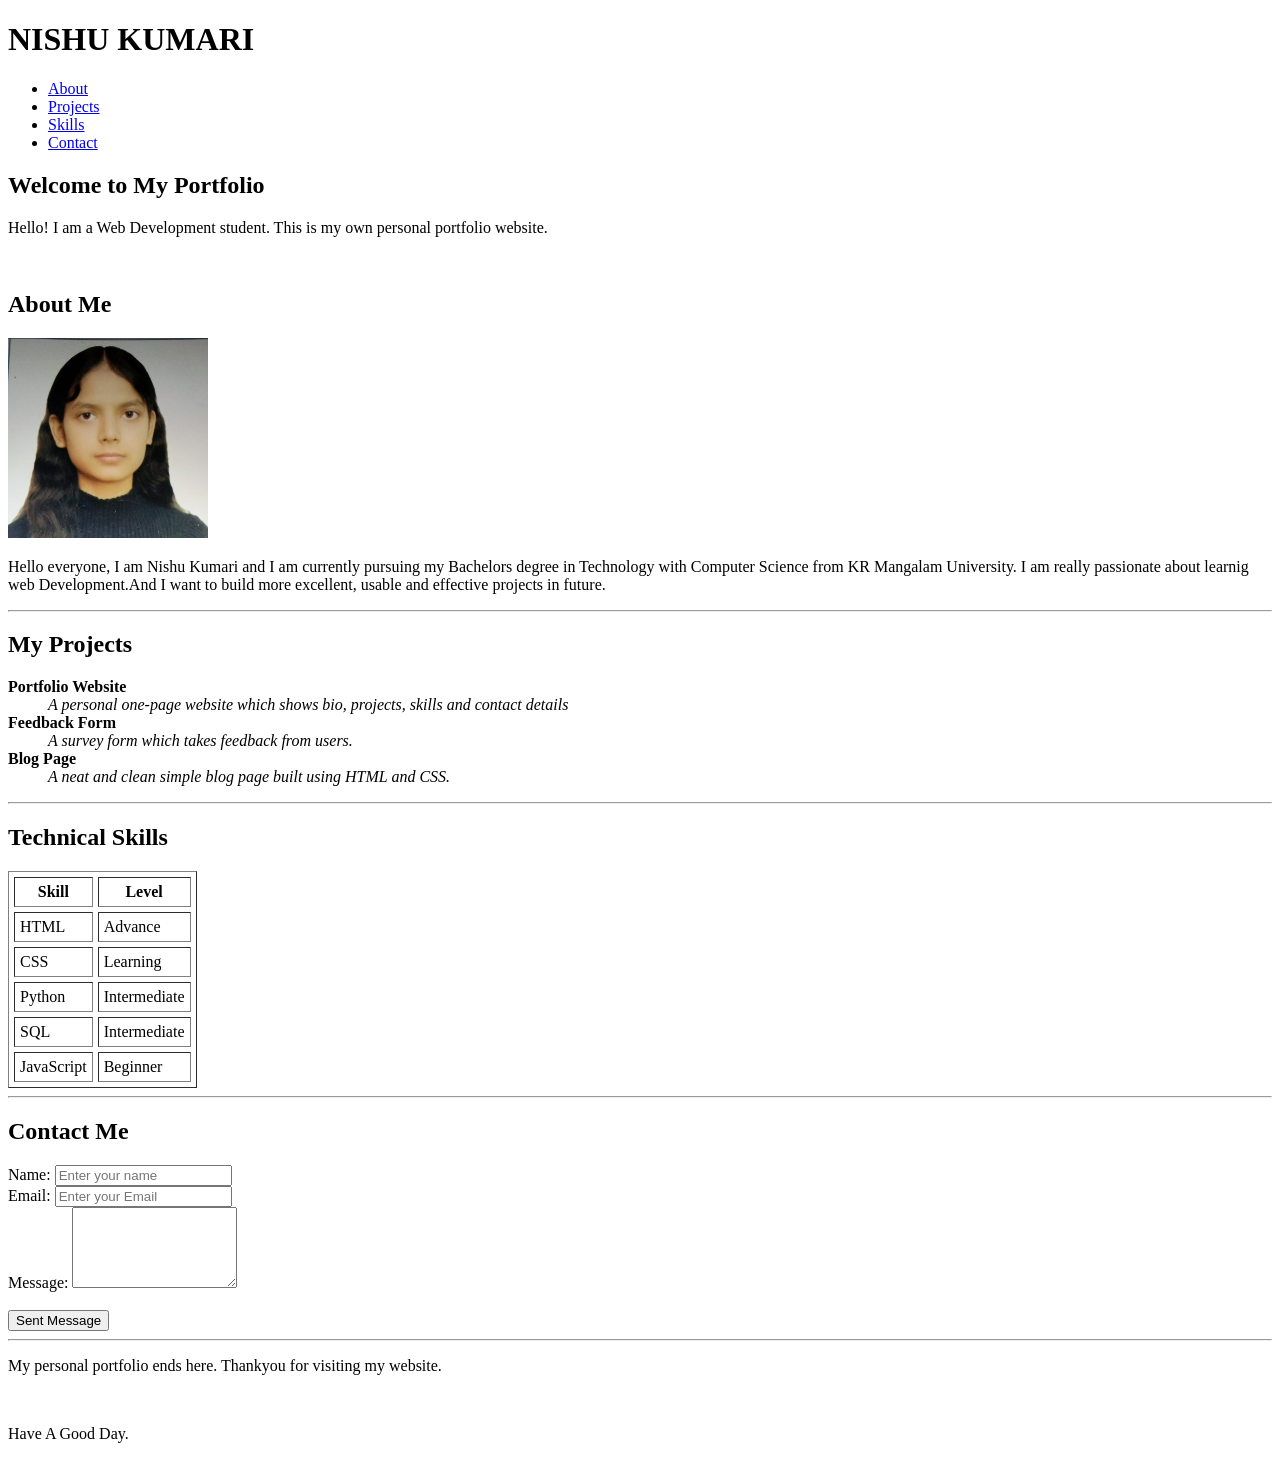
<file: Assignment 1/index.html>
<!-- Section Name- B.Tech CSE Core 
Project Name- Personal Portfolio Website 
  -->

<!DOCTYPE html>
<html lang="en">

<head> 
    <meta charset="UTF-8">
    <meta name="viewport"
content="width=device-width, 
initial-scale=1.0">
    <title>Portfolio</title>

</head>

<body>

    <h1>NISHU KUMARI</h1>

    <header>
        <nav>
            <ul>
                <li><a href="#About">About</a></li>
                <li><a href="#Projects">Projects</a></li>
                <li><a href="#Skills">Skills</a></li>
                <li><a href="#Contact">Contact</a></li>
            </ul>
        </nav>
    </header>

    <main>

        <h2>Welcome to My Portfolio</h2>
        <p>Hello! I am a Web Development student. This is my own personal portfolio website.</p>

        <br>

        <section id="About">

            <h2> About Me </h2>

            <img src="./image/profile.png" alt="Profile Picture" height="200" width="200">

            <p>Hello everyone, I am Nishu Kumari and 
            I am currently pursuing my Bachelors degree in Technology with Computer Science from KR Mangalam University.
            I am really passionate about learnig web Development.And I want to build more excellent, usable and 
            effective projects in future. </p>

            <hr>

        </section>

        <section id="Projects">

            <h2> My Projects </h2>
            
            <dl>

                <dt>
                    <b>Portfolio Website</b>
                </dt>
                <dd>
                    <i> A personal one-page website which shows bio, projects, skills and contact details </i>
                </dd>


                <dt>
                    <b>Feedback Form</b>
                </dt>
                <dd>
                    <i> A survey form which takes feedback from users.</i>
                </dd>

                <dt>
                    <b>Blog Page</b>
                </dt>
                <dd>
                    <i> A neat and clean simple blog page built using HTML and CSS.</i>
                </dd>


            </dl>
        
            <hr>

        </section>

        
        <section id="Skills">

            <h2> Technical Skills</h2>

            <table border="1.5" cellpadding="5" cellspacing="5">

                <thead>

                    <tr>

                        <th>Skill</th>
                        <th>Level</th>

                    </tr>

                </thead>

                <tbody>

                    <tr> 
                        <td> HTML </td>
                        <td>Advance</td>
                    </tr>

                    <tr>
                        <td>CSS</td>
                        <TD>Learning</TD>
                    </tr>

                    <tr>
                        <td>Python</td>
                        <td>Intermediate</td>
                    </tr>

                    <tr>
                        <td>SQL</td>
                        <td>Intermediate</td>
                    </tr>

                    <tr>
                        <td>JavaScript</td>
                        <td>Beginner</td>
                    </tr>


                </tbody>
            </table>

        </section>

        <hr>

        <section id="Contact">

            <h2> Contact Me</h2>

            <form action="" method="get">

                <label for="Name">
                Name:
                <input type="text" name="username" id="name"
                required placeholder="Enter your name"
                patter="[A-Za-z]+">
                </label>

                <br>

                <label for=email>
                Email:
                <input type="email" name="email" id="email"
                required placeholder="Enter your Email">
                </label>

                <br>

                <label for="Message">
                Message:
                <textarea name="message" id="Message" cols="18"
                rows="5" placeholder="Enter your Message">
                </textarea>
                </label>

                <br>
                <br>

                <button type="submit">Sent Message</button>

            </form>
        </section>

        <hr>


    </main>

    <footer>
        <p>My personal portfolio ends here. Thankyou for visiting my website.</p>
        <br>
        <p>Have A Good Day.</p>
    </footer>
</body>
</html>
</file>
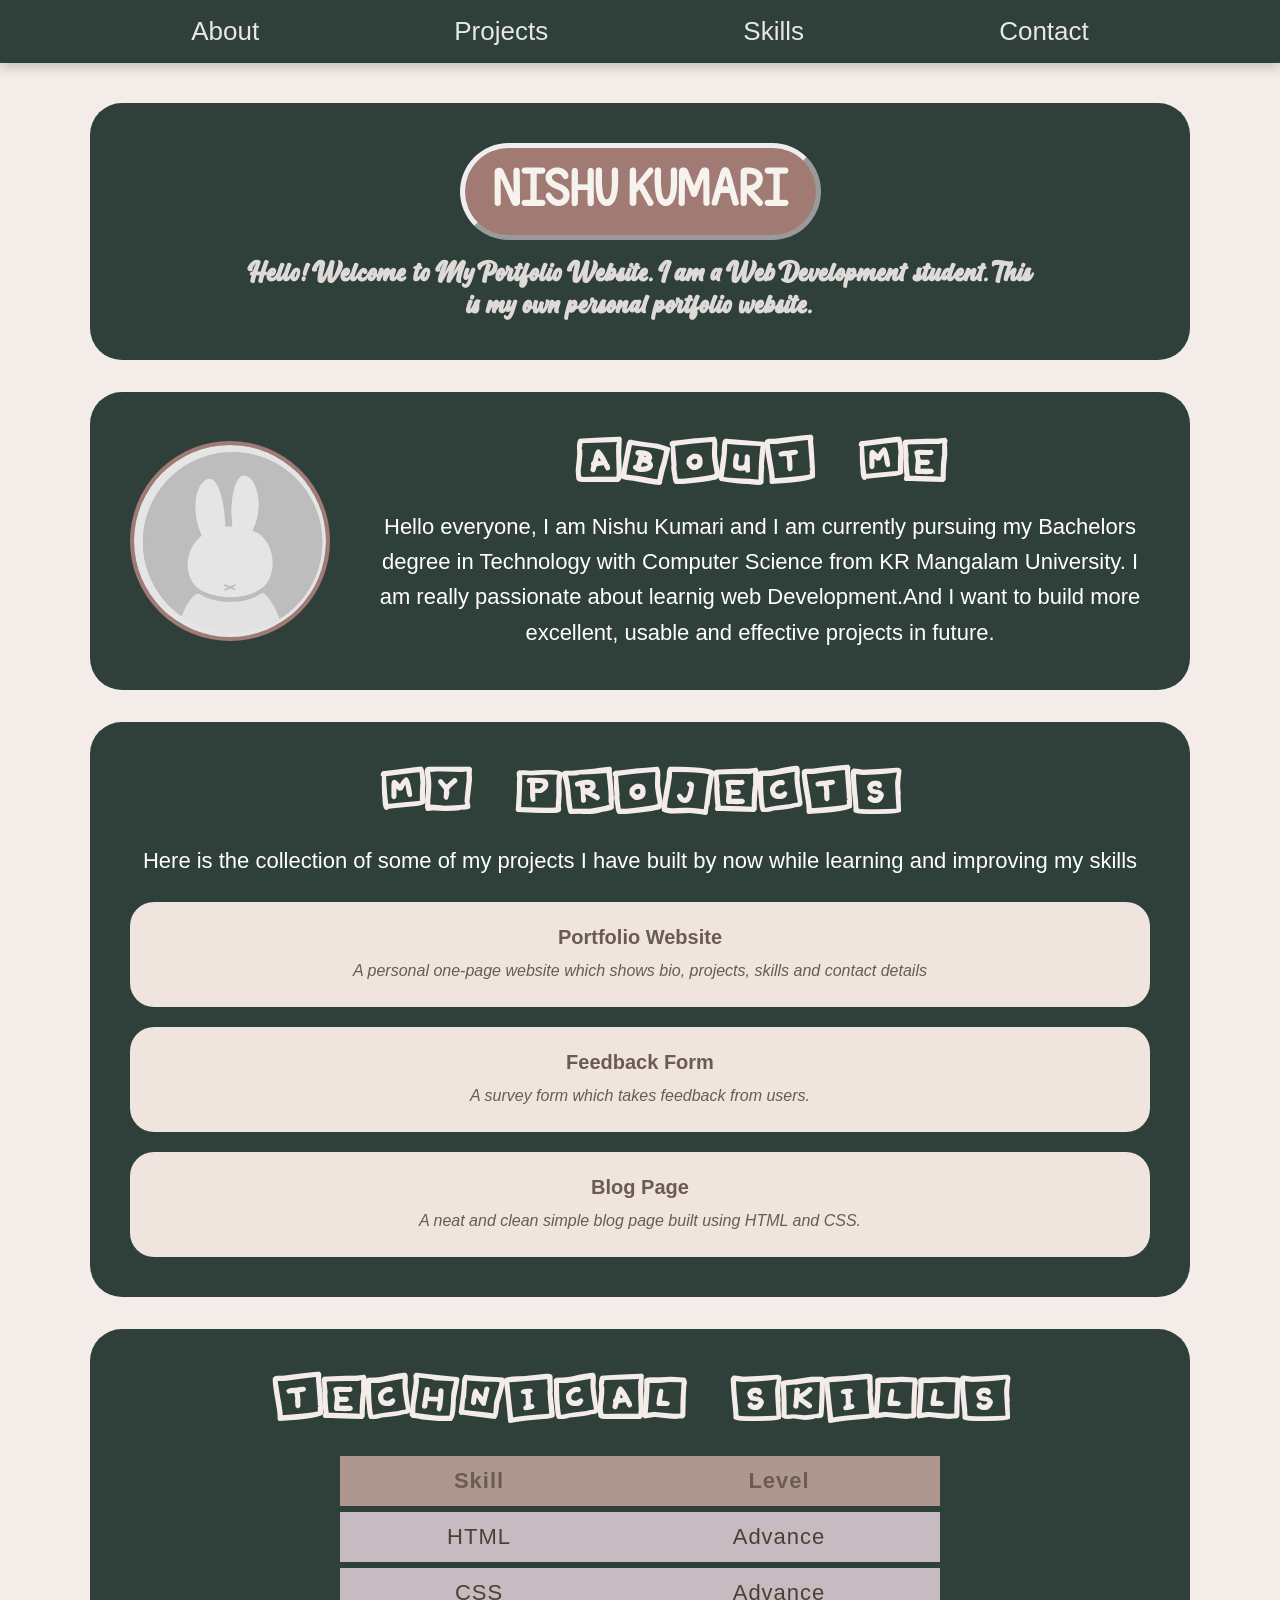
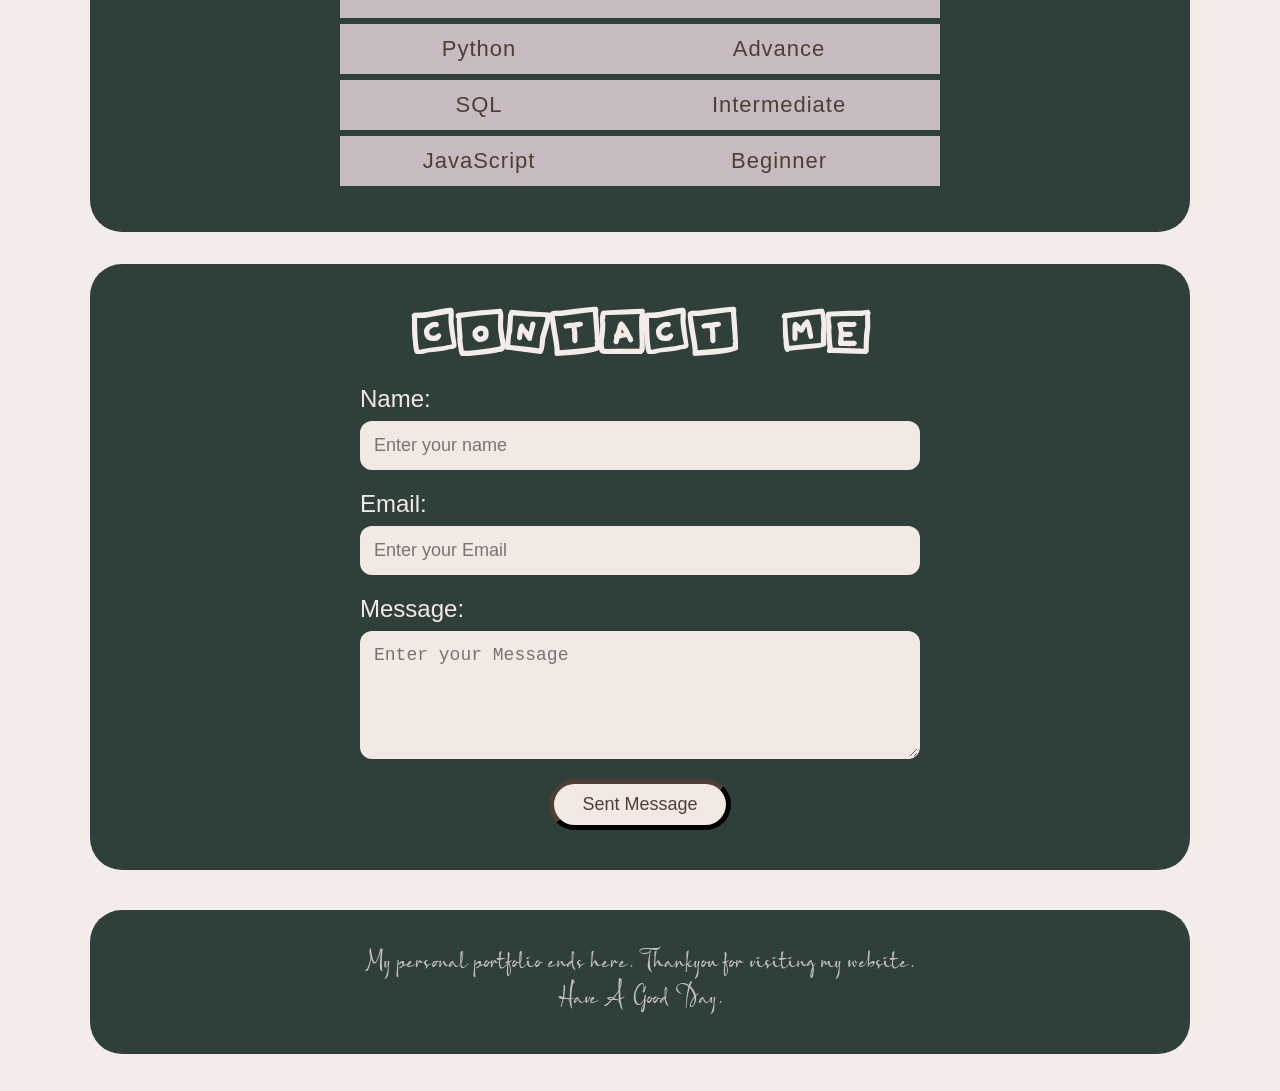
<file: Assignment 3/index.html>
<!-- Section Name- B.Tech CSE Core 
Project Name- Personal Portfolio Website 
  -->

<!DOCTYPE html>
<html lang="en">

<head> 
    <meta charset="UTF-8">
    <meta name="viewport"
content="width=device-width, 
initial-scale=1.0">
    <title>Portfolio</title>
    <link rel="stylesheet" href="./style.css">

</head>

<body>

    <header>
        <nav>
            <ul id="navigation">
                <li><a href="#About">About</a></li>
                <li><a href="#projects">Projects</a></li>
                <li><a href="#skills">Skills</a></li>
                <li><a href="#Contact">Contact</a></li>
            </ul>
        </nav>
    </header>

    <main>

        <div id="home">
            
            <h2 id="myname">NISHU  KUMARI</h2>
            <p id="home-intro"> 
                Hello! Welcome to My Portfolio Website. I am a Web Development student. This is my own personal portfolio website.</p>

            </div>
<div id="About">

            <img src="./image/profile.png" 
            id="profile"
             alt="Profile Picture" height="200" width="200">

            <div id="about-details">
                <h2> About Me </h2>

                <p class="intro">Hello everyone, I am Nishu Kumari and 
                I am currently pursuing my Bachelors degree in Technology with Computer Science from KR Mangalam University.
                I am really passionate about learnig web Development.And I want to build more excellent, usable and 
                effective projects in future. </p>
            </div>

            
        </div>

        <div id="projects">

            <h2> My Projects </h2>
            <p class="intro"> Here is the collection of some of my projects I have built by now while learning
                and improving my skills

            </p>
            
            <div id="works" >
                <div class="work-content">

                    <b class="head">Portfolio Website</b>

                    <i class="content"> A personal one-page website which shows bio, projects, 
                        skills and contact details </i>

                </div>

                <div class="work-content">

                    <b class="head">Feedback Form</b>

                    <i class="content"> A survey form which takes feedback from users.</i>

                </div>

                <div class="work-content">

                    <b class="head">Blog Page</b>

                    <i class="content"> A neat and clean simple blog page built using HTML and CSS.</i>
                    
                </div>
            </div>

        </div>

        
        <div id="skills">

            <h2> Technical Skills</h2>

            <table id="skills-content" >

                <thead id="skill-tablehead">

                    <tr>

                        <th class="heading" >Skill</th>
                        <th class="heading" >Level</th>

                    </tr>

                </thead>

                <tbody id="skill-tablebody">

                    <tr> 
                        <td class="data" > HTML </td>
                        <td class="data" >Advance</td>
                    </tr>

                    <tr>
                        <td class="data" >CSS</td>
                        <td class="data" >Advance</TD>
                    </tr>

                    <tr>
                        <td class="data" >Python</td>
                        <td class="data" >Advance</td>
                    </tr>

                    <tr>
                        <td class="data" >SQL</td>
                        <td class="data" >Intermediate</td>
                    </tr>

                    <tr>
                        <td class="data" >JavaScript</td>
                        <td class="data" >Beginner</td>
                    </tr>


                </tbody>
            </table>

        </div>


        <div id="Contact">

            <h2> Contact Me</h2>

            <form action="" method="get">

                <label class="title" for="Name">
                Name:
<input class="data-entry"
                type="text" name="username" id="name"
                required placeholder="Enter your name"
                pattern="[A-Za-z ]+">
                </label>

<label class="title" for=email>
                Email:
<input class="data-entry"
                type="email" name="email" id="email"
                required placeholder="Enter your Email">
                </label>

<label class="title" for="Message">
                Message:
<textarea class="title" name="message" id="Message" rows="5" placeholder="Enter your Message"></textarea>
                </label>

<button id="submit" type="submit">Sent Message</button>

            </form>
        </div>


    </main>

    <footer id="footer">
       <div id="footerBox">
         <p>My personal portfolio ends here. Thankyou for visiting my website.</p>
        <p>Have A Good Day.</p>
       </div>
    </footer>
</body>
</html>
</file>
<file: Assignment 3/style.css>
/* ==================== Fonts ==================== */

@font-face {
    font-family: 'oriental';
    src: url('./fonts/Oriental.ttf');
}

@font-face {
    font-family: 'cute-font';
    src: url('./fonts/CuteNotes.ttf');
}

@font-face {
    font-family: 'khiara';
    src: url('./fonts/khiara.ttf');
}

@font-face {
    font-family: 'cream';
    src: url('./fonts/cream.otf');
}

@font-face {
    font-family: 'valentine';
    src: url('./fonts/valentine.ttf');
}

/* ==================== Base ==================== */

* {
    margin: 0;
    padding: 0;
    box-sizing: border-box;
}

html {
    scroll-behavior: smooth;
}

body {
    background-color: #f3ece8;
    font-family: sans-serif;
}

h2 {
    font-family: 'cute-font', sans-serif;
    color: #f3ece8;
    font-size: clamp(36px, 6vw, 56px);
    text-align: center;
}

/* To Stop sticky nav from covering section titles when jumping to them */
section, div[id] {
    scroll-margin-top: 90px;
}

/* ==================== Animations ==================== */

@keyframes fadeUp {
    from { opacity: 0; transform: translateY(30px); }
    to   { opacity: 1; transform: translateY(0); }
}

@keyframes fadeDown {
    from { opacity: 0; transform: translateY(-100%); }
    to   { opacity: 1; transform: translateY(0); }
}

@keyframes pop {
    from { opacity: 0; transform: scale(0.8); }
    to   { opacity: 1; transform: scale(1); }
}

/* ==================== Header / Nav ==================== */

header {
    position: sticky;
    top: 0;
    z-index: 10;
    animation: fadeDown 0.6s ease both;
}

#navigation {
    background-color: #2F3F3A;
    padding: 16px;
    display: flex;
    flex-wrap: wrap;
    justify-content: space-evenly;
    gap: 10px 20px;
    list-style: none;
    box-shadow: 0 4px 12px rgba(0, 0, 0, 0.2);
}

a {
    position: relative;
    color: #E5E7EB;
    font-size: clamp(16px, 3vw, 26px);
    text-decoration: none;
}

/* underline that grows on hover */
a::after {
    content: "";
    position: absolute;
    left: 0;
    bottom: -4px;
    width: 100%;
    height: 2px;
    background-color: #a17a74;
    transform: scaleX(0);
    transform-origin: left;
    transition: transform 0.3s ease;
}

a:hover::after {
    transform: scaleX(1);
}

/* ==================== Page layout (Grid) ==================== */

main {
    display: grid;
    grid-template-columns: 1fr;
    gap: 32px;
    width: min(100% - 32px, 1100px);
    margin: 40px auto;
}

/* Shared card look for every section */
#home, #About, #projects, #skills, #Contact, #footerBox {
    background-color: #2F3F3A;
    border-radius: 32px;
    padding: clamp(20px, 4vw, 40px);
}

/* Sections fade in one after another */
main > * {
    animation: fadeUp 0.7s ease both;
}
main > :nth-child(1) { animation-delay: 0.1s; }
main > :nth-child(2) { animation-delay: 0.2s; }
main > :nth-child(3) { animation-delay: 0.3s; }
main > :nth-child(4) { animation-delay: 0.4s; }
main > :nth-child(5) { animation-delay: 0.5s; }

/* ==================== Home ==================== */

#home {
    display: grid;
    gap: 16px;
    justify-items: center;
}

#myname {
    font-family: 'valentine', sans-serif;
    color: #F6F3EE;
    background-color: #a17a74;
    border: outset 5px;
    border-radius: 50px;
    padding: 16px 28px;
    font-size: clamp(22px, 6vw, 40px);
    animation: pop 0.8s ease 0.3s both;
}

#home-intro {
    color: #dedad8;
    font-family: 'cream', sans-serif;
    font-weight: bold;
    text-align: center;
    font-size: clamp(18px, 3vw, 32px);
    max-width: 800px;
}

/* ==================== About ==================== */

#About {
    display: grid;
    grid-template-columns: auto 1fr;
    align-items: center;
    gap: 40px;
}

#profile {
    width: 200px;
    height: 200px;
    border-radius: 50%;
    object-fit: cover;
    border: 4px solid #a17a74;
    transition: transform 0.4s ease;
}

#profile:hover {
    transform: scale(1.06) rotate(3deg);
}

#about-details {
    display: grid;
    gap: 20px;
}

.intro {
    color: #FFFFFF;
    font-size: clamp(16px, 2.5vw, 22px);
    line-height: 1.6;
    text-align: center;
}

/* ==================== Projects ==================== */

#projects {
    display: grid;
    gap: 24px;
}

#works {
    display: grid;
    gap: 20px;
}

.work-content {
    display: grid;
    align-content: center;
    gap: 10px;
    background-color: #f0e4de;
    border-radius: 24px;
    padding: 24px;
    text-align: center;
    transition: transform 0.3s ease, box-shadow 0.3s ease;
}

.work-content:hover {
    transform: translateY(-8px);
    box-shadow: 0 12px 24px rgba(0, 0, 0, 0.3);
}

.head {
    color: #6B5B53;
    font-size: 20px;
}

.content {
    color: #6B5B53;
    line-height: 1.5;
}

/* ==================== Skills ==================== */

#skills {
    display: grid;
    gap: 24px;
    justify-items: center;
}

#skills-content {
    width: 100%;
    max-width: 600px;
    border-collapse: separate;
    border-spacing: 0 6px;
    letter-spacing: 1px;
    font-size: clamp(16px, 2.5vw, 22px);
}

#skill-tablehead {
    background-color: #ae978f;
    color: #6B5B53;
}

.heading, .data {
    padding: 12px;
    text-align: center;
}


.data {
    background-color: #c5bbc0;
    color: #503e35;
    transition: background-color 0.3s ease;
}

#skill-tablebody tr:hover .data {
    background-color: #e0d6da;
}

/* ==================== Contact ==================== */

#Contact {
    display: grid;
    gap: 24px;
    justify-items: center;
}

form {
    display: grid;
    gap: 20px;
    width: 100%;
    max-width: 560px;
}

label.title {
    display: grid;
    gap: 8px;
}

.title {
    color: #f3e9e4;
    font-size: clamp(18px, 3vw, 24px);
}

.data-entry, #Message {
    width: 100%;
    background-color: #f3e9e4;
    color: #503e35;
    font-size: 18px;
    border: 2px solid transparent;
    border-radius: 12px;
    padding: 12px;
    transition: border-color 0.3s ease, box-shadow 0.3s ease;
}

#Message {
    resize: vertical;
    min-height: 120px;
}

.data-entry:focus, #Message:focus {
    outline: none;
    border-color: #a17a74;
    box-shadow: 0 0 0 4px rgba(161, 122, 116, 0.35);
}

#submit {
    justify-self: center;
    color: #503e35;
    background-color: #f3e9e4;
    font-size: 18px;
    border: outset 5px #503e35;
    border-radius: 50px;
    padding: 10px 28px;
    cursor: pointer;
    transition: transform 0.2s ease, background-color 0.3s ease;
}

#submit:hover {
    background-color: #fff;
    transform: scale(1.06);
}

#submit:active {
    transform: scale(0.96);
}

/* ==================== Footer ==================== */

footer {
    width: min(100% - 32px, 1100px);
    margin: 0 auto 32px;
}

#footerBox {
    display: grid;
    gap: 8px;
    justify-items: center;
    text-align: center;
    color: #c5bbc0;
    font-family: 'khiara', sans-serif;
    font-size: clamp(20px, 3.5vw, 34px);
}

/* ==================== Responsive ==================== */

@media (max-width: 768px) {
    /* About stacks into one centered column */
    #About {
        grid-template-columns: 1fr;
        justify-items: center;
        gap: 24px;
    }

    #profile {
        width: 160px;
        height: 160px;
    }

    main {
        margin: 24px auto;
        gap: 24px;
    }
}
</file>
